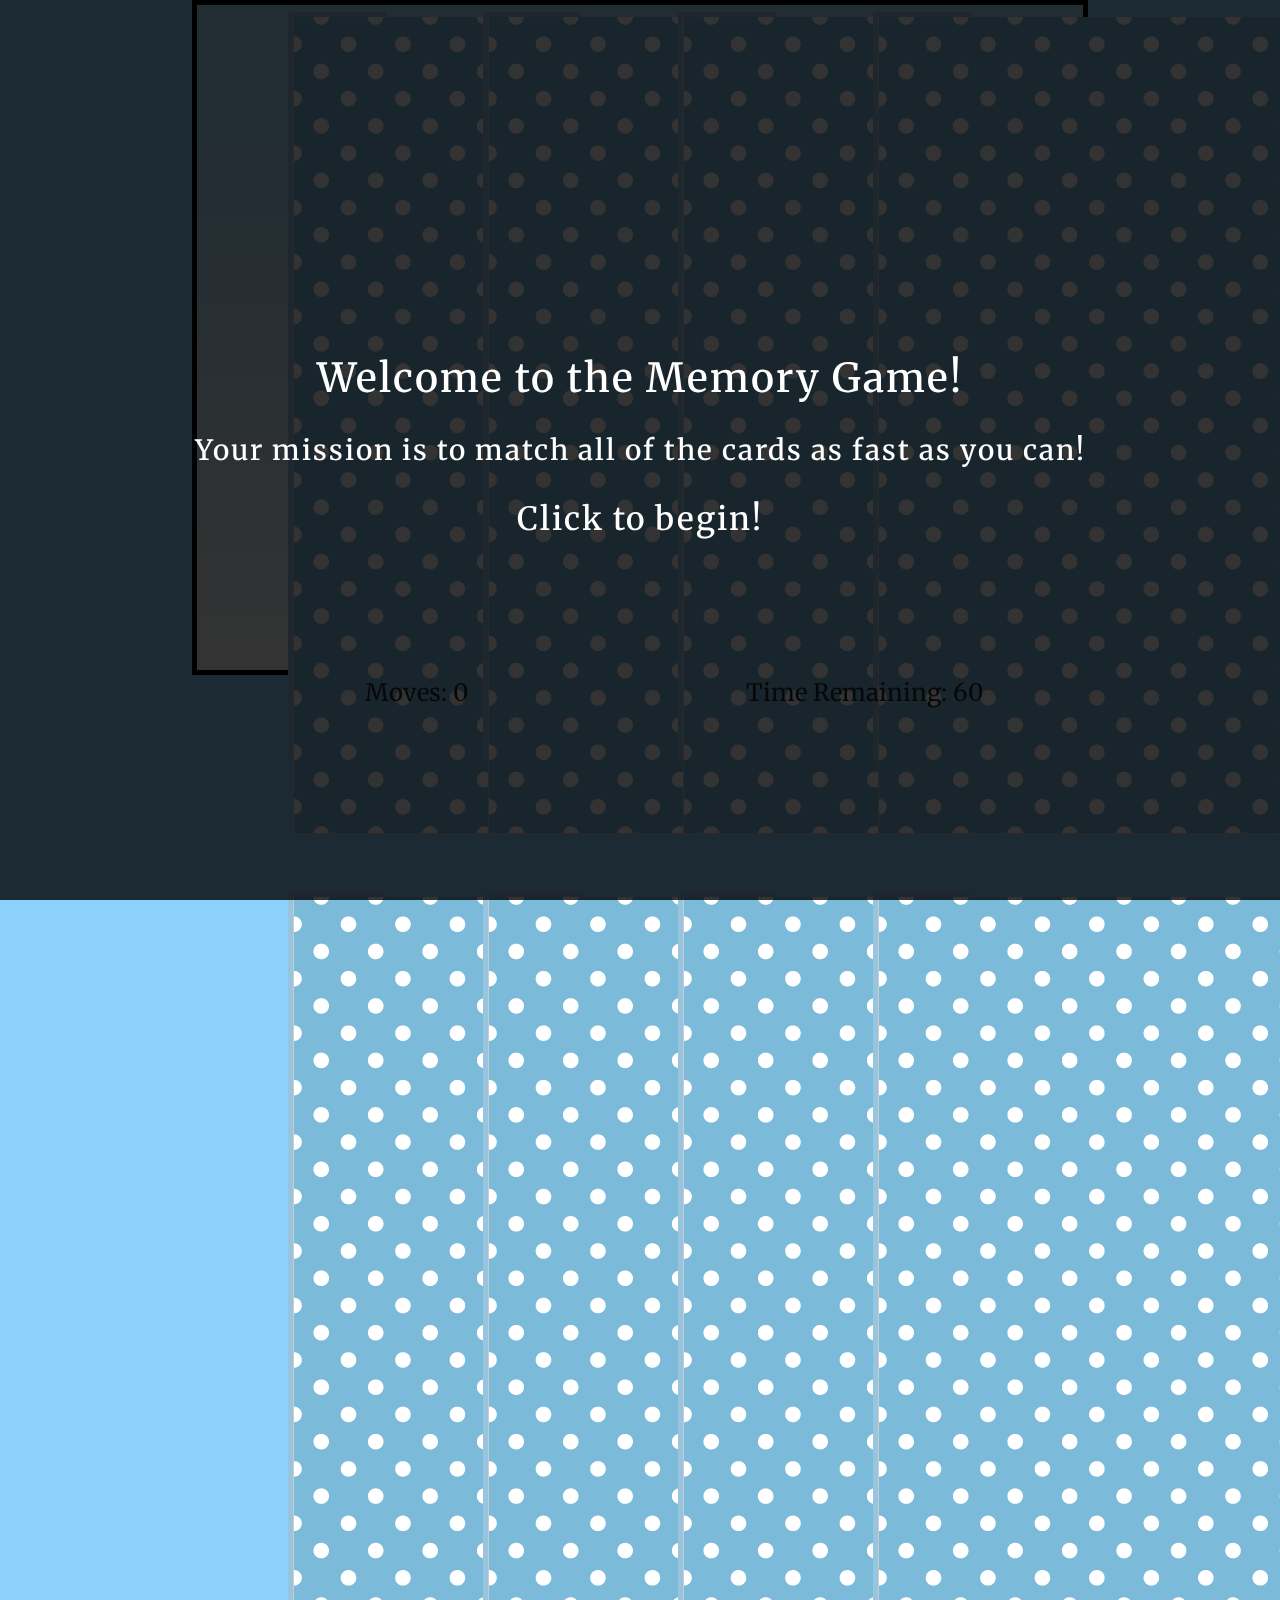
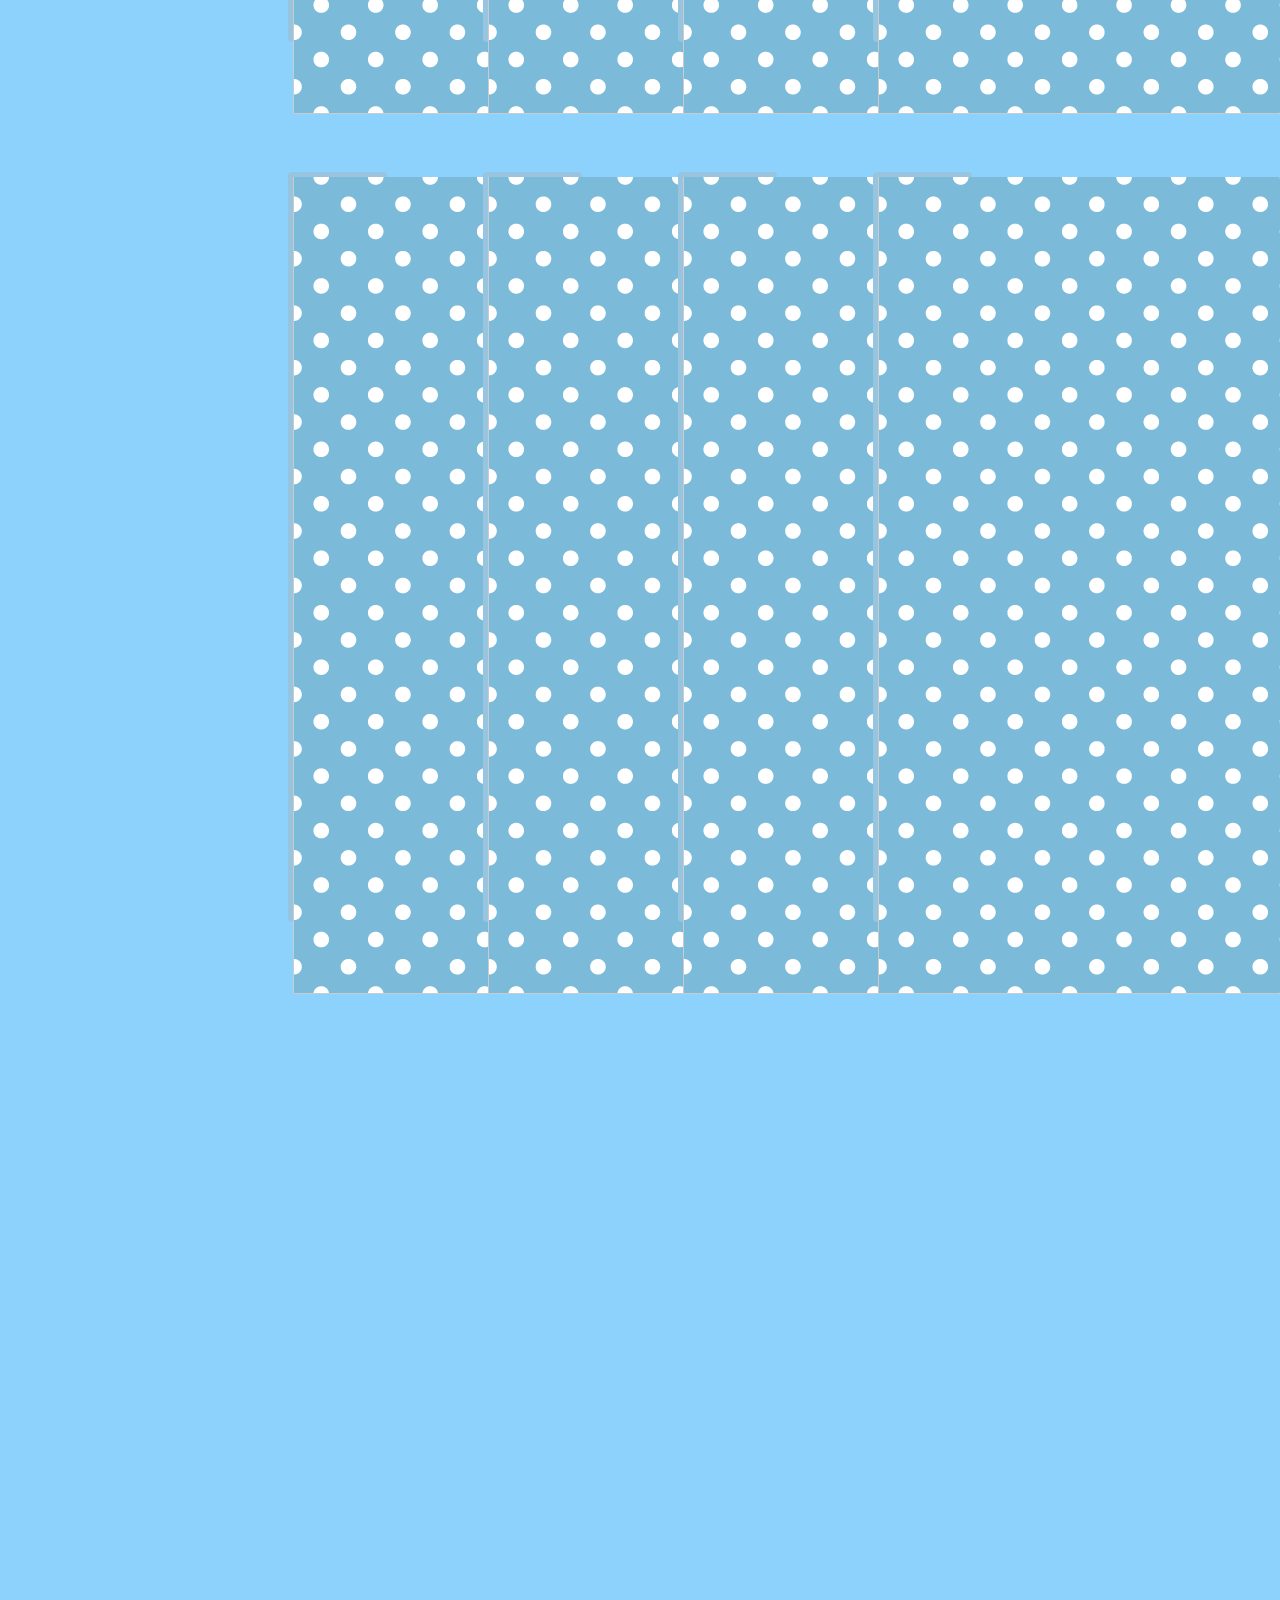
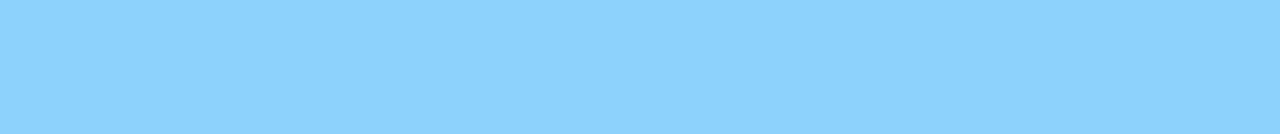
<file: index.html>
<!DOCTYPE html>
<html lang="en">
  <head>
    <meta charset="UTF-8" />
    <meta name="viewport" content="width=device-width, initial-scale=1.0" />
    <link
      rel="stylesheet"
      href="https://maxcdn.bootstrapcdn.com/bootstrap/4.0.0/css/bootstrap.min.css"
      integrity="sha384-Gn5384xqQ1aoWXA+058RXPxPg6fy4IWvTNh0E263XmFcJlSAwiGgFAW/dAiS6JXm"
      crossorigin="anonymous"
    />
    <link rel="stylesheet" type="text/css" href="assets/css/style.css" />
    <title>Match Up!</title>
  </head>
  <body>
    <!--Overlays to make game run more smoothly - explaining the rules - they are removed when clicked by using JS and the game then begins-->
    <div class="start-screen-overlay overlay show-overlay">
      <div>
        <h1>Welcome to the Memory Game!</h1>
        <br />
        <h3>Your mission is to match all of the cards as fast as you can!</h3>
        <br />
        <h2>Click to begin!</h2>
      </div>
    </div>
    <div id="game-over-screen-overlay" class="overlay">
      <div>
        <h1>GAME OVER!</h1>
        <br />
        <h2>Better luck next time!</h2>
        <br />
        <h2>Click to play again!</h2>
      </div>
    </div>
    <div id="win-screen-overlay" class="overlay">
      <div>
        <h1>WINNER WINNER, CHICKEN DINNER!</h1>
        <br />
        <h2>Click to play again!</h2>
      </div>
    </div>
    <!--The game board contains all of the cards that will be used to play, total of 12 cards. Cards made up of 3 divs = card container, card front, card back-->
    <!--Image src's are shuffled when the start screen overlay is clicked, to ensure a different order each game-->
    <div class="game-board">
      <div class="card">
        <div class="card-inner">
          <div class="card-face card-back">
            <img src="assets/images/card-back.png" alt="card-back" />
          </div>
          <div class="card-face card-front">
            <img class="front-img" src="assets/images/apple.png" alt="apple" />
          </div>
        </div>
      </div>
      <div class="card">
        <div class="card-inner">
          <div class="card-face card-back">
            <img src="assets/images/card-back.png" alt="card-back" />
          </div>
          <div class="card-face card-front">
            <img class="front-img" src="assets/images/apple.png" alt="apple" />
          </div>
        </div>
      </div>
      <div class="card">
        <div class="card-inner">
          <div class="card-face card-back">
            <img src="assets/images/card-back.png" alt="card-back" />
          </div>
          <div class="card-face card-front">
            <img
              class="front-img"
              src="assets/images/banana.png"
              alt="banana"
            />
          </div>
        </div>
      </div>
      <div class="card">
        <div class="card-inner">
          <div class="card-face card-back">
            <img src="assets/images/card-back.png" alt="card-back" />
          </div>
          <div class="card-face card-front">
            <img
              class="front-img"
              src="assets/images/banana.png"
              alt="banana"
            />
          </div>
        </div>
      </div>
      <div class="card">
        <div class="card-inner">
          <div class="card-face card-back">
            <img src="assets/images/card-back.png" alt="card-back" />
          </div>
          <div class="card-face card-front">
            <img
              class="front-img"
              src="assets/images/grapes.png"
              alt="grapes"
            />
          </div>
        </div>
      </div>
      <div class="card">
        <div class="card-inner">
          <div class="card-face card-back">
            <img src="assets/images/card-back.png" alt="card-back" />
          </div>
          <div class="card-face card-front">
            <img
              class="front-img"
              src="assets/images/grapes.png"
              alt="grapes"
            />
          </div>
        </div>
      </div>
      <div class="card">
        <div class="card-inner">
          <div class="card-face card-back">
            <img src="assets/images/card-back.png" alt="card-back" />
          </div>
          <div class="card-face card-front">
            <img
              class="front-img"
              src="assets/images/pineapple.png"
              alt="pineapple"
            />
          </div>
        </div>
      </div>
      <div class="card">
        <div class="card-inner">
          <div class="card-face card-back">
            <img src="assets/images/card-back.png" alt="card-back" />
          </div>
          <div class="card-face card-front">
            <img
              class="front-img"
              src="assets/images/pineapple.png"
              alt="pineapple"
            />
          </div>
        </div>
      </div>
      <div class="card">
        <div class="card-inner">
          <div class="card-face card-back">
            <img src="assets/images/card-back.png" alt="card-back" />
          </div>
          <div class="card-face card-front">
            <img
              class="front-img"
              src="assets/images/orange.png"
              alt="orange"
            />
          </div>
        </div>
      </div>
      <div class="card">
        <div class="card-inner">
          <div class="card-face card-back">
            <img src="assets/images/card-back.png" alt="card-back" />
          </div>
          <div class="card-face card-front">
            <img
              class="front-img"
              src="assets/images/orange.png"
              alt="orange"
            />
          </div>
        </div>
      </div>
      <div class="card">
        <div class="card-inner">
          <div class="card-face card-back">
            <img src="assets/images/card-back.png" alt="card-back" />
          </div>
          <div class="card-face card-front">
            <img class="front-img" src="assets/images/pear.png" alt="pear" />
          </div>
        </div>
      </div>
      <div class="card">
        <div class="card-inner">
          <div class="card-face card-back">
            <img src="assets/images/card-back.png" alt="card-back" />
          </div>
          <div class="card-face card-front">
            <img class="front-img" src="assets/images/pear.png" alt="pear" />
          </div>
        </div>
      </div>
    </div>
    <!--Game info contianer - contains click counter and time remaining - once time remaining reaches 0, game overlay will be displayed by using JS-->
    <div class="row game-info-container">
      <div class="col-lg-6 col-sm-12 game-info">
        <p>Moves: <span id="clicks">0</span></p>
      </div>
      <div class="col-lg-6 col-sm-12 game-info">
        <p>Time Remaining: <span id="time-remaining">60</span></p>
      </div>
    </div>
    <!--link to feedback page-->
    <div class="d-flex justify-content-center">
      <p>
        Feel free to leave us some feedback!
        <a href="feedback.html">Click here</a>
      </p>
    </div>
    <script src="assets/scripts/script.js"></script>
  </body>
</html>
</file>
<file: assets/css/style.css>
@import url('https://fonts.googleapis.com/css2?family=Merriweather:ital,wght@1,300&display=swap');

/*--------------------------------PAGE LAYOUT*/
* {
    box-sizing: border-box;
}

body {
    height: 100vh;
    width: 100vw;
    background: #8dd2fc;
    font-family: 'Merriweather', serif;
}

.page-head {
    text-align: center;
    letter-spacing: 2px;
}

.page-sub {
    text-align: center;
    letter-spacing: 1px;
}
.game-info-container {
    width: 70vw;
    margin: 0 auto;
}
.game-info {
    text-align: center;
    font-size: 1.5rem;
}
.page-text {
    text-align: center;
}
/*--------------------------------PAGE LAYOUT END*/
/*--------------------------------BOARD/CARD STYLES*/


.start-screen-overlay {
    display: none;
    top: 0;
    bottom: 0;
    left: 0;
    right: 0;
    position: fixed;
    background: rgba(0, 0, 0, .8);
    justify-content: center;
    align-items: center;
    z-index: 1000;
    color: white;
    text-align: center;
}

#game-over-screen-overlay {
    display: none;
    top: 0;
    bottom: 0;
    left: 0;
    right: 0;
    position: fixed;
    background: rgba(0, 0, 0, .8);
    justify-content: center;
    align-items: center;
    z-index: 1000;
    color: white;
    text-align: center;
}

#game-over-screen-overlay.show-overlay {
    display: flex;
}

#win-screen-overlay {
    display: none;
    top: 0;
    bottom: 0;
    left: 0;
    right: 0;
    position: fixed;
    background: rgba(0, 0, 0, .8);
    justify-content: center;
    align-items: center;
    z-index: 1000;
    color: white;
    text-align: center;
}

#win-screen-overlay.show-overlay {
    display: flex;
}

.overlay {
    letter-spacing: 2px;
}

.show-overlay {
    display: flex;
}

.game-row {
    height: 33.333%
}



.back-img {
    position: absolute;
    height: 100%;
    width: 100%;
    backface-visibility: hidden;

}

.front-img {
    position: absolute;
    height: 100%;
    width: 100%;
    backface-visibility: hidden;
    transform: rotateY(180deg);
}

.card.flipped {
    transform: rotateY(180deg);
}
/*--------------------------------BOARD/CARD STYLES END*/
/*--------------------------------BUTTONS*/

.btn-default {
    background-color: #8BC8EC;
    border: solid black 1px;
    padding: .5rem 2rem;
    width: 15%;
}

#feedback-form {
    padding-top: 10px;
    margin: 0 auto;
    min-width: 70%;
}
@media only screen and (max-width: 600px) {
    .card {
        position: relative;
        height: 88%;
        width: 100%;
        margin-top: 10%;
        margin-left: 0%;
        border: solid 5px #97C4DE;
        transform-style: preserve-3d;
        transition: transform .3s;   
    }

    .game-board {
        height: 75vh;
        width: 70vw;
        border: solid 5px black;
        background-image: linear-gradient(#AADDFD 20%, white);
        margin: 0 auto;
        perspective: 1000px;
        display: grid;
        grid-template-columns: repeat(3, 20%);
        grid-gap: 6%;
        justify-content: center;
        margin-top: 10%;
    }
}
@media only screen and (min-width: 600px) {

    .card {
        position: relative;
        height: 84%;
        width: 100%;
        margin-top: 10%;
        margin-left: 0%;
        border: solid 5px #97C4DE;
        transform-style: preserve-3d;
        transition: transform .3s;
    }

    .game-board {
        height: 75vh;
        width: 70vw;
        border: solid 5px black;
        background-image: linear-gradient(#AADDFD 20%, white);
        margin: 0 auto;
        margin-top: 10%;
        perspective: 1000px;
        display: grid;
        grid-template-columns: repeat(4, 20%);
        grid-gap: 5%;
        justify-content: center;
    }
}

@media only screen and (min-width: 768px) {

    .game-board {
        height: 75vh;
        width: 70vw;
        border: solid 5px black;
        background-image: linear-gradient(#AADDFD 20%, white);
        margin: 0 auto;
        perspective: 1000px;
        display: grid;
        grid-template-columns: repeat(4, 20%);
        grid-gap: 5%;
        justify-content: center;
    }
    .card {
        position: relative;
        height: 84%;
        width: 100%;
        margin-top: 10%;
        margin-left: 0%;
        border: solid 5px #97C4DE;
        transform-style: preserve-3d;
        transition: transform .3s;
}
}

@media only screen and (min-width: 1200px) {

    .card {
        position: relative;
        height: 90%;
        width: 75%;
        margin-top: 5%;
        margin-left: 5%;
        border: solid 5px #97C4DE;
        transform-style: preserve-3d;
        transition: transform .3s;
    }

    .game-board {
        height: 75vh;
        width: 70vw;
        border: solid 5px black;
        background-image: linear-gradient(#AADDFD 20%, white);
        margin: 0 auto;
        perspective: 1000px;
        display: grid;
        grid-template-columns: repeat(4, 15%);
        grid-gap: 7%;
        justify-content: center;
    }
}

.feedback-form {
    max-width: 70%;
    margin: 15%;    
}
</file>
